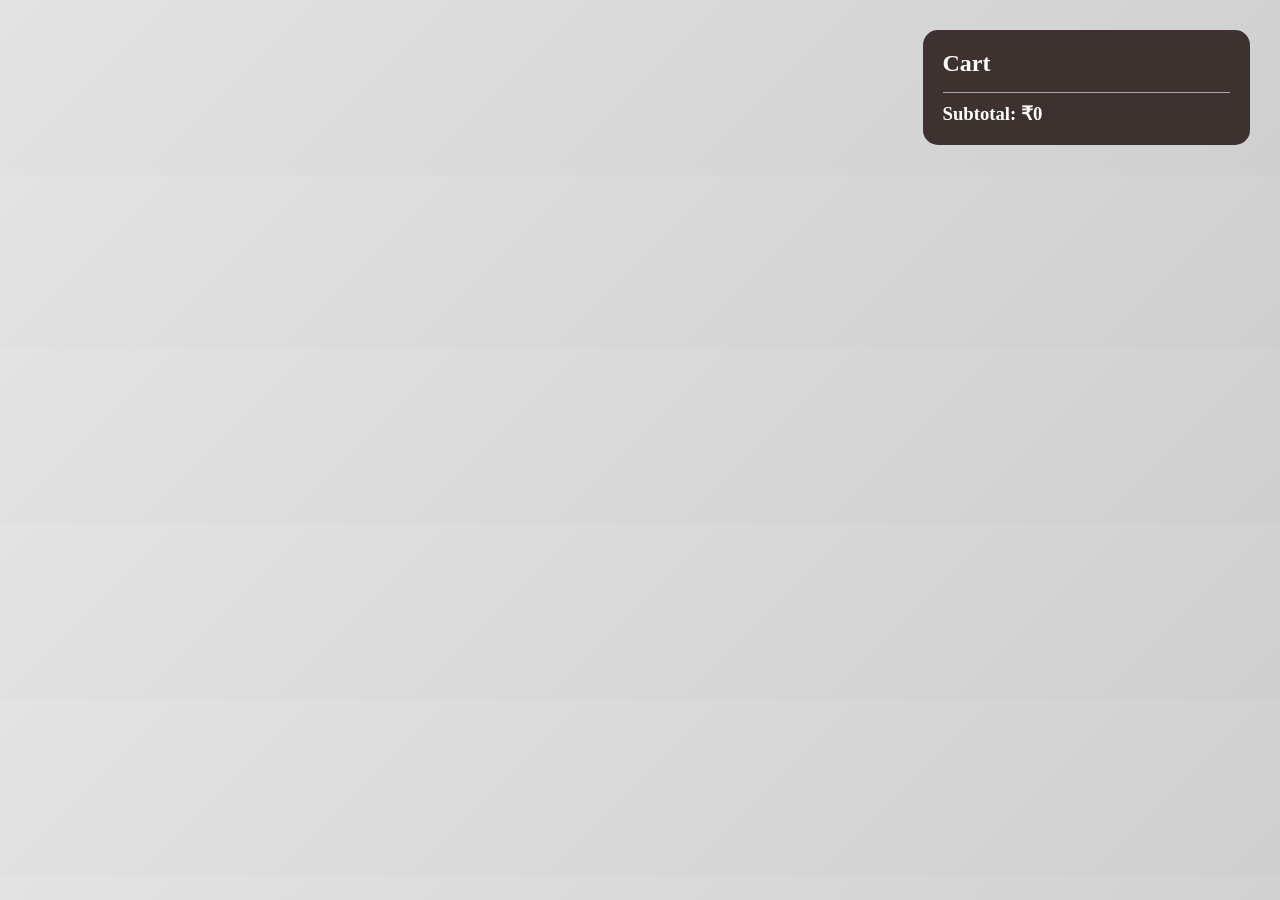
<file: addtocart.html>
<!DOCTYPE html>
<html lang="en">
<head>
<meta charset="UTF-8">
<title>Add To Cart UI</title>
<link rel="stylesheet" href="addtocart.css">
<script defer src="addtocart.js"></script>
</head>

<body>

<div class="container">

<!-- PRODUCTS -->
<div class="products" id="products"></div>

<!-- CART -->
<div class="cart">
<h2>Cart</h2>
<div class="cartItems"></div>
<h3 class="total">Subtotal: ₹0</h3>
</div>

</div>

</body>
</file>
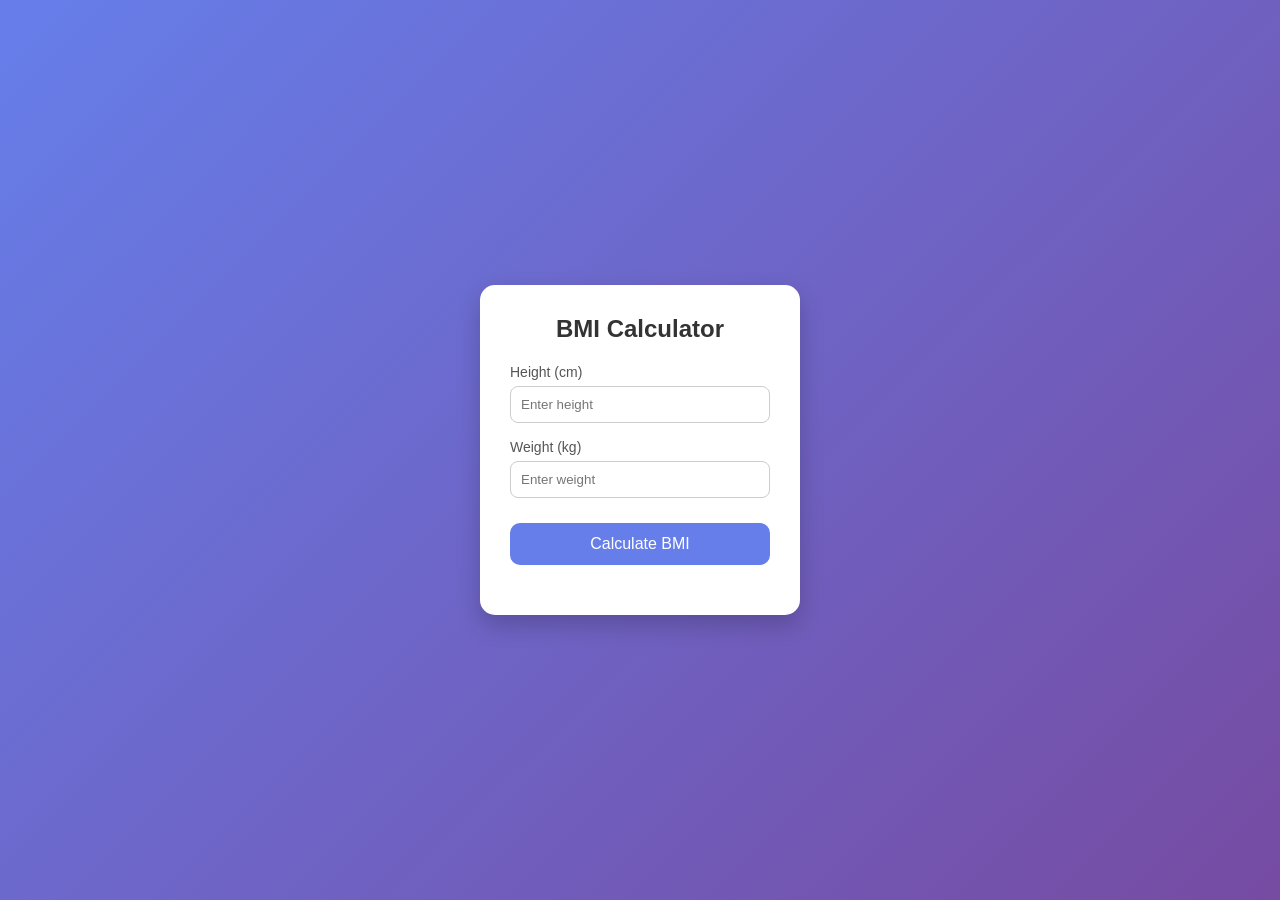
<file: bmicalculator.html>
<!DOCTYPE html>
<html lang="en">
<head>
    <meta charset="UTF-8">
    <title>BMICalculator</title>
    <link rel="stylesheet" href="bmicalculator.css">
</head>
<body>

<div class="container">
    <h2>BMI Calculator</h2>

    <div class="input-group">
        <label>Height (cm)</label>
        <input type="number" id="height" placeholder="Enter height">
    </div>

    <div class="input-group">
        <label>Weight (kg)</label>
        <input type="number" id="weight" placeholder="Enter weight">
    </div>

    <button onclick="calculateBMI()">Calculate BMI</button>

    <div class="result">
        <h3 id="bmi-value"></h3>
        <p id="bmi-status"></p>
    </div>
</div>

<script src="bmicalculator.js"></script>
</body>
</html>
</file>
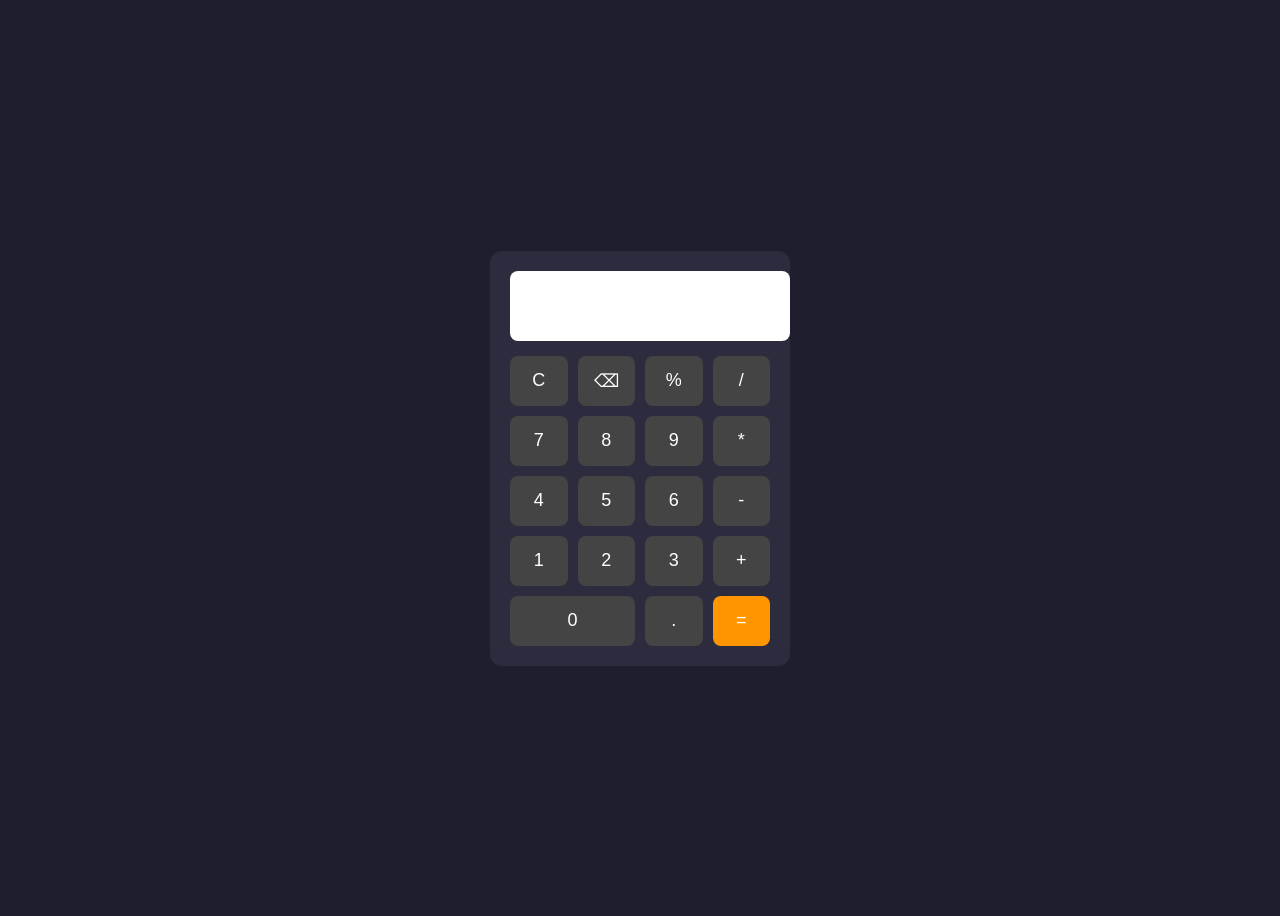
<file: calculator.html>
<!DOCTYPE html>
<html lang="en">
<head>
    <meta charset="UTF-8">
    <title>Calculator</title>
    <link rel="stylesheet" href="calculator.css">
</head>
<body>

<div class="calculator">
    <input type="text" id="display" readonly>

    <div class="buttons">
        <button onclick="clearDisplay()">C</button>
        <button onclick="deleteLast()">⌫</button>
        <button onclick="append('%')">%</button>
        <button onclick="append('/')">/</button>

        <button onclick="append('7')">7</button>
        <button onclick="append('8')">8</button>
        <button onclick="append('9')">9</button>
        <button onclick="append('*')">*</button>

        <button onclick="append('4')">4</button>
        <button onclick="append('5')">5</button>
        <button onclick="append('6')">6</button>
        <button onclick="append('-')">-</button>

        <button onclick="append('1')">1</button>
        <button onclick="append('2')">2</button>
        <button onclick="append('3')">3</button>
        <button onclick="append('+')">+</button>

        <button onclick="append('0')" class="zero">0</button>
        <button onclick="append('.')">.</button>
        <button onclick="calculate()" class="equal">=</button>
    </div>
</div>

<script src="calculator.js"></script>
</body>
</html>
</file>
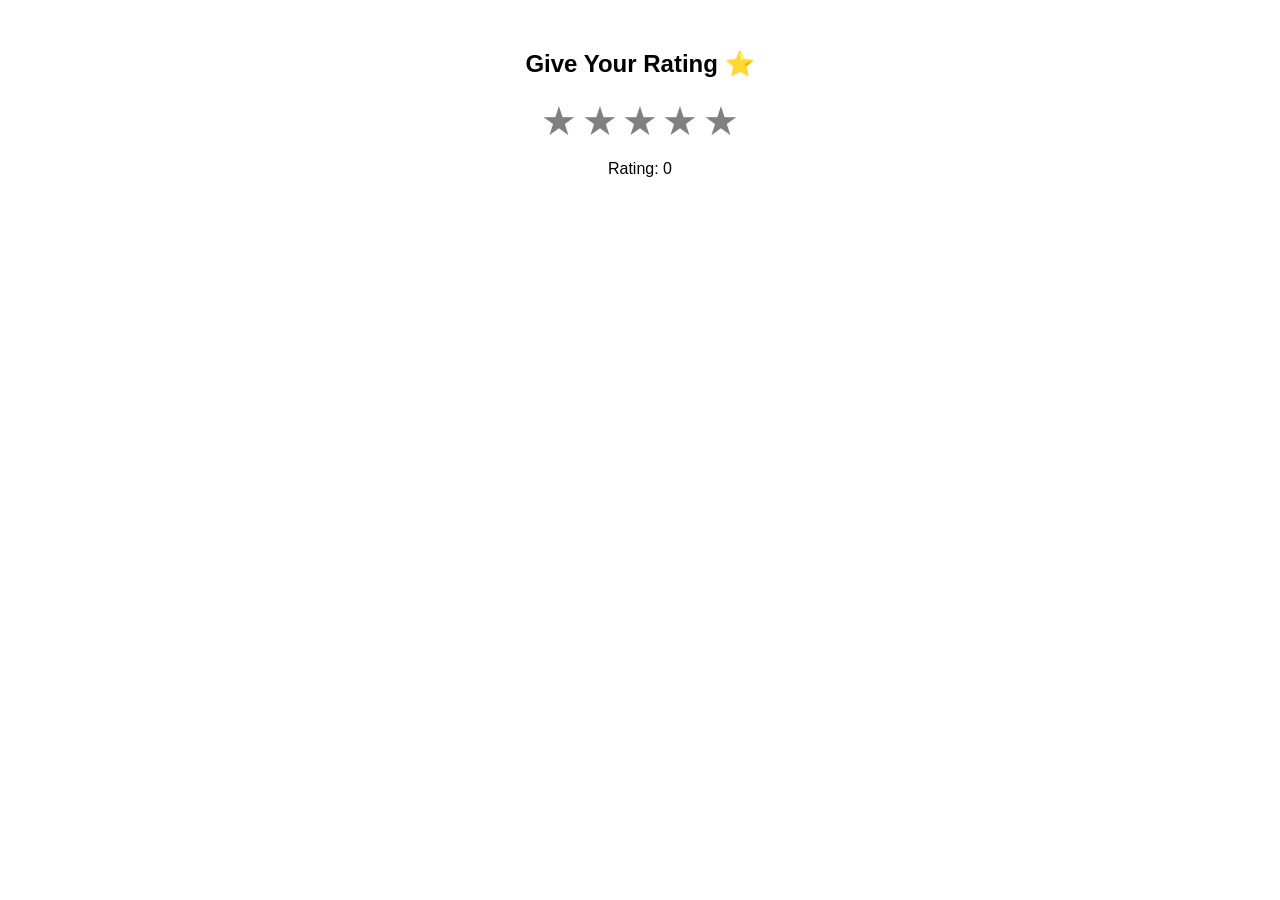
<file: rating.html>
<!DOCTYPE html>
<html lang="en">
<head>
<meta charset="UTF-8">
<title>Star Rating</title>
<style>
  body{
    font-family: Arial;
    text-align:center;
    margin-top:50px;
  }

  .stars{
    font-size:40px;
    cursor:pointer;
    color:gray;
  }

  .active{
    color:gold;
  }
</style>
</head>

<body>

<h2>Give Your Rating ⭐</h2>

<div id="rating">
  <span class="stars" data-value="1">★</span>
  <span class="stars" data-value="2">★</span>
  <span class="stars" data-value="3">★</span>
  <span class="stars" data-value="4">★</span>
  <span class="stars" data-value="5">★</span>
</div>

<p id="result">Rating: 0</p>

<script>
const stars = document.querySelectorAll(".stars");
const result = document.getElementById("result");

stars.forEach(star => {
  star.addEventListener("click", () => {

    let value = star.getAttribute("data-value");

    // reset stars
    stars.forEach(s => s.classList.remove("active"));

    // fill stars
    for(let i=0; i<value; i++){
      stars[i].classList.add("active");
    }

    result.innerText = "Rating: " + value;
  });
});
</script>
</body>
</file>
<file: addtocart.css>
*{
margin:0;
padding:0;
box-sizing:border-box;
font-family:Poppins;
}

body{
background:linear-gradient(135deg,#e3e3e3,#cfcfcf);
}

.container{
display:flex;
padding:30px;
gap:30px;
}

.products{
display:grid;
grid-template-columns:repeat(3,1fr);
gap:25px;
flex:3;
}

.card{
background:#fff;
padding:20px;
border-radius:15px;
text-align:center;
box-shadow:0 10px 20px rgba(0,0,0,0.1);
transition:0.3s;
}

.card:hover{
transform:translateY(-8px);
}

.card img{
width:120px;
height:120px;
object-fit:contain;
margin-bottom:10px;
}

.card button{
padding:8px 15px;
border:none;
background:#222;
color:white;
border-radius:20px;
cursor:pointer;
}

.card button:hover{
background:#ff9800;
}

.cart{
flex:1;
background:#3d322f;
color:white;
padding:20px;
border-radius:15px;
height:fit-content;
}

.cartItem{
display:flex;
justify-content:space-between;
margin-bottom:10px;
align-items:center;
}

.qty{
display:flex;
gap:5px;
}

.qty button{
padding:3px 8px;
border:none;
cursor:pointer;
border-radius:5px;
}

.total{
margin-top:15px;
border-top:1px solid #aaa;
padding-top:10px;
}
</file>
<file: bmicalculator.css>
* {
    margin: 0;
    padding: 0;
    box-sizing: border-box;
}

body {
    height: 100vh;
    display: flex;
    justify-content: center;
    align-items: center;
    background: linear-gradient(135deg, #667eea, #764ba2);
    font-family: "Poppins", sans-serif;
}

.container {
    background: white;
    padding: 30px;
    width: 320px;
    border-radius: 15px;
    box-shadow: 0 10px 25px rgba(0,0,0,0.2);
    text-align: center;
}

.container h2 {
    margin-bottom: 20px;
    color: #333;
}

.input-group {
    margin-bottom: 15px;
    text-align: left;
}

.input-group label {
    font-size: 14px;
    color: #555;
}

.input-group input {
    width: 100%;
    padding: 10px;
    margin-top: 5px;
    border-radius: 8px;
    border: 1px solid #ccc;
    outline: none;
}

button {
    width: 100%;
    padding: 12px;
    background: #667eea;
    border: none;
    color: white;
    font-size: 16px;
    border-radius: 10px;
    cursor: pointer;
    margin-top: 10px;
}

button:hover {
    background: #5a6ee0;
}

.result {
    margin-top: 20px;
}

#bmi-value {
    color: #333;
    font-size: 22px;
}

#bmi-status {
    font-size: 16px;
    margin-top: 5px;
}
</file>
<file: calculator.css>
body {
    display: flex;
    justify-content: center;
    align-items: center;
    height: 100vh;
    background: #1e1e2f;
    font-family: Arial, sans-serif;
}

.calculator {
    background: #2c2c3e;
    padding: 20px;
    border-radius: 12px;
    width: 260px;
}

#display {
    width: 100%;
    height: 50px;
    font-size: 22px;
    text-align: right;
    padding: 10px;
    margin-bottom: 15px;
    border: none;
    border-radius: 8px;
}

.buttons {
    display: grid;
    grid-template-columns: repeat(4, 1fr);
    gap: 10px;
}

button {
    height: 50px;
    font-size: 18px;
    border: none;
    border-radius: 8px;
    cursor: pointer;
    background: #444;
    color: white;
}

button:hover {
    background: #666;
}

.equal {
    background: #ff9500;
}

.zero {
    grid-column: span 2;
}
</file>
